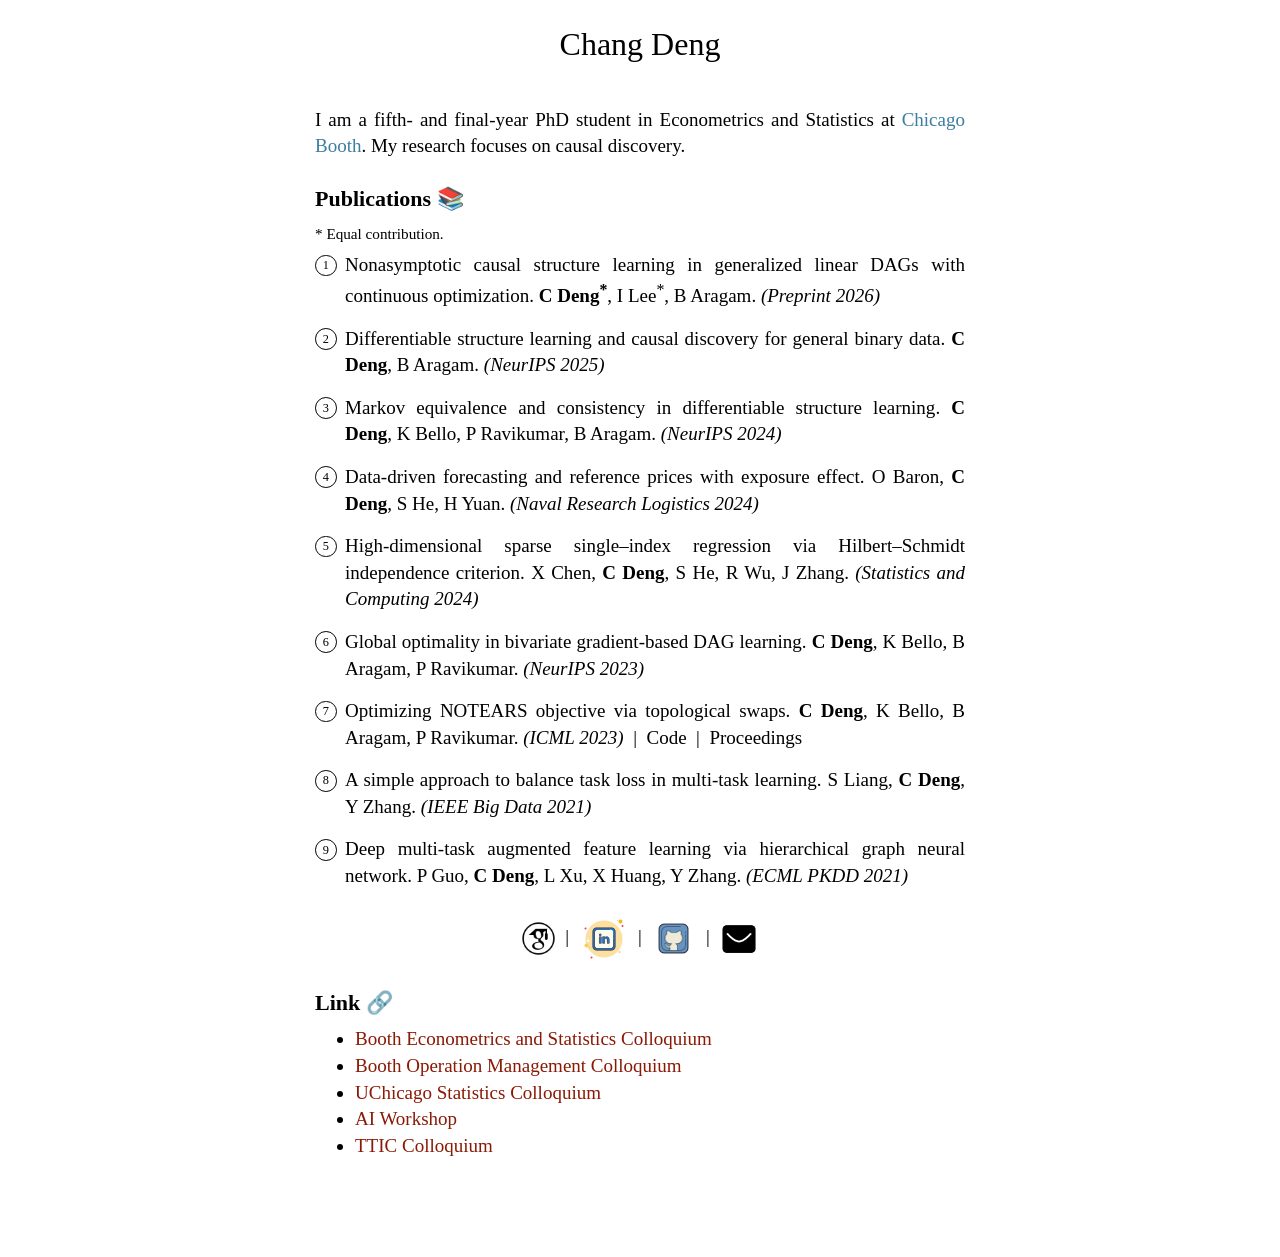
<file: index.html>
<!DOCTYPE HTML>
<html lang="en">

<head>
  <title>Chang Deng</title>

  <meta charset="utf-8">
  <meta name=viewport content="width=device-width, initial-scale=1.0">
  <meta name="color-scheme" content="dark light">

  <meta name="theme-color" content="#FFFFFF" media="(prefers-color-scheme: light)">
  <meta name="theme-color" content="#121212" media="(prefers-color-scheme: dark)">

  <link rel="preconnect" href="https://api.fontshare.com">
  <link rel="preconnect" href="https://cdn.fontshare.com" crossorigin>
  <link href="https://api.fontshare.com/v2/css?f[]=sentient@1,2&amp;display=swap" rel="stylesheet">
  <link href="https://api.fontshare.com/v2/css?f[]=gambetta@1,2&amp;display=swap" rel="stylesheet">

  <link rel="stylesheet" href="styles/main.css">

</head>

<body>
  <div class="section">
      <p class="name">
        Chang Deng
      </p>
      <p class="introduction-text">
        I am a fifth- and final-year PhD student in Econometrics and Statistics at
        <a href="https://www.chicagobooth.edu/">Chicago Booth</a>.
        My research focuses on causal discovery.
      </p>

  </div>

  <div class="section">
    <h1>Publications 📚</h1>

      <div class="content">
        <p class="publication-note">* Equal contribution.</p>
        <ol class="publication-list" role="list">
          <li>
            <p>
              <a class="paper-link" href="https://arxiv.org/abs/2611.11667"><span class="paper">Nonasymptotic causal structure learning in generalized linear DAGs with continuous optimization</span></a>.
              <span class="author"><strong>C Deng<sup>*</sup></strong>, I Lee<sup>*</sup>, B Aragam</span>.
              <span class="venue">(Preprint 2026)</span>
            </p>
          </li>
          <li>
            <p>
              <a class="paper-link" href="https://arxiv.org/abs/2509.21658"><span class="paper">Differentiable structure learning and causal discovery for general binary data</span></a>.
              <span class="author"><strong>C Deng</strong>, B Aragam</span>.
              <span class="venue">(NeurIPS 2025)</span>
            </p>
          </li>
          <li>
            <p>
              <a class="paper-link" href="https://arxiv.org/abs/2410.06163"><span class="paper">Markov equivalence and consistency in differentiable structure learning</span></a>.
              <span class="author"><strong>C Deng</strong>, K Bello, P Ravikumar, B Aragam</span>.
              <span class="venue">(NeurIPS 2024)</span>
            </p>
          </li>
          <li>
            <p>
              <a class="paper-link" href="https://onlinelibrary.wiley.com/doi/10.1002/nav.22190"><span class="paper">Data-driven forecasting and reference prices with exposure effect</span></a>.
              <span class="author">O Baron, <strong>C Deng</strong>, S He, H Yuan</span>.
              <span class="venue">(Naval Research Logistics 2024)</span>
            </p>
          </li>
          <li>
            <p>
              <a class="paper-link" href="https://link.springer.com/article/10.1007/s11222-024-10399-4"><span class="paper">High-dimensional sparse single–index regression via Hilbert–Schmidt independence criterion</span></a>.
              <span class="author">X Chen, <strong>C Deng</strong>, S He, R Wu, J Zhang</span>.
              <span class="venue">(Statistics and Computing 2024)</span>
            </p>
          </li>
          <li>
            <p>
              <a class="paper-link" href="https://arxiv.org/abs/2306.17378"><span class="paper">Global optimality in bivariate gradient-based DAG learning</span></a>.
              <span class="author"><strong>C Deng</strong>, K Bello, B Aragam, P Ravikumar</span>.
              <span class="venue">(NeurIPS 2023)</span>
            </p>
          </li>
          <li>
            <p>
              <a class="paper-link" href="https://arxiv.org/abs/2305.17277"><span class="paper">Optimizing NOTEARS objective via topological swaps</span></a>.
              <span class="author"><strong>C Deng</strong>, K Bello, B Aragam, P Ravikumar</span>.
              <span class="venue">(ICML 2023)</span> &nbsp|&nbsp <a href="https://github.com/Duntrain/TOPO"> Code </a> &nbsp|&nbsp <a href="https://proceedings.mlr.press/v202/deng23a.html"> Proceedings </a>
            </p>
          </li>
          <li>
            <p>
              <a class="paper-link" href="https://ieeexplore.ieee.org/stamp/stamp.jsp?arnumber=9671640"><span class="paper">A simple approach to balance task loss in multi-task learning</span></a>.
              <span class="author">S Liang, <strong>C Deng</strong>, Y Zhang</span>.
              <span class="venue">(IEEE Big Data 2021)</span>
            </p>
          </li>
          <li>
            <p>
              <a class="paper-link" href="https://link.springer.com/chapter/10.1007/978-3-030-86486-6_33"><span class="paper">Deep multi-task augmented feature learning via hierarchical graph neural network</span></a>.
              <span class="author">P Guo, <strong>C Deng</strong>, L Xu, X Huang, Y Zhang</span>.
              <span class="venue">(ECML PKDD 2021)</span>
            </p>
          </li>
        </ol>
      </div>
  </div>

  <div class="section">
      <p style="text-align:center">
        <a href="https://scholar.google.com/citations?user=51voxF8AAAAJ&amp;hl=en">
          <img src="icons/icons8-google-scholar-50.png" alt="Google Scholar Icon" style="vertical-align: middle;" width="35"></a>
          &nbsp|&nbsp
        <a href="https://www.linkedin.com/in/chang-deng-0094a5144/">
          <img src="icons/icons8-linkedin-50.png" alt="Linkedin Icon" style="vertical-align: middle;" width="50"> </a>
           &nbsp|&nbsp
        <a href="https://github.com/Duntrain">
          <img src="icons/icons8-github-100.png" alt="Github Icon" style="vertical-align: middle;" width="45"> </a>
          &nbsp|&nbsp
        <a href="mailto:changdeng@uchicago.edu">
          <img src="icons/icons8-email-64.png" alt="Email Icon" style="vertical-align: middle;" width="40"> </a>
      </p>
  </div>

  <div class="section">
    <h1>Link 🔗</h1>
    <div class="content">
      <ul>
      <li><a href="https://www.chicagobooth.edu/faculty/research-workshops/econometrics-and-statistics" style="color: #8a1905;"> Booth Econometrics and Statistics Colloquium</a></li>
      <li><a href="https://www.chicagobooth.edu/faculty/research-workshops/operations-management-science" style="color: #8a1905;"> Booth Operation Management Colloquium</a></li>
      <li><a href="https://stat.uchicago.edu/events/statistics-colloquium/" style="color: #8a1905;"> UChicago Statistics Colloquium</a></li>
      <li><a href = 'https://www.chicagobooth.edu/faculty/research-workshops/ai-workshop' style="color: #8a1905;">AI Workshop</a></li>
      <li><a href="https://www.ttic.edu/colloquium/" style="color: #8a1905;"> TTIC Colloquium</a></li>
      </ul>
    </div>
  </div>

</body>

</html>
</file>
<file: styles/main.css>
body {
  min-height: 100vh;
  max-width: 690px;
  padding: 0 0 80px;
  margin: auto;
  line-height: 1.4;
  font-family: "Sentient", Georgia, serif;
  font-size: 19px;
  font-style: normal;
  font-weight: 400;
  color: #000000;
  background-color: #FFFFFF;
}

h1,
p.name {
  font-family: "Gambetta", Georgia, serif;
}

strong {
  font-weight: 600;
}

a {
  color: #3B7EA1;
  text-decoration: none;
}

a:focus,
a:hover {
  color: #C4820E;
}

@media (prefers-color-scheme: dark) {
  body {
    color: #E1D9D1;
    background: #121212;
  }

  a {
    color: #C4820E;
  }

  a:focus,
  a:hover {
    color: #3B7EA1;
  }

}

div.section {
  padding: 6px 20px;
  margin-bottom: 12px;
}

p {
  margin: 0 0 12px;
}

.introduction-text,
.publication-list p {
  text-align: justify;
  text-align-last: left;
  hyphens: auto;
  overflow-wrap: break-word;
}

div.section p:last-child {
  margin-bottom: 0;
}

div.content > ul {
  margin-block: 0;
}

h1 {
  font-size: 22px;
  font-weight: 600;
  margin: 0 0 8px;
}

p.name {
  font-size: 32px;
  text-align: center;
  font-weight: normal;
  margin: 16px 0 40px;
}

span.paper {
  font-weight: 400;
}

.publication-list a {
  color: inherit;
}

span.author {
  font-weight: normal;
}

span.venue {
  font-weight: normal;
  font-style: italic;
}

@media screen and (max-width: 600px) {
  body {
    max-width: 100%;
    font-size: 16px;
  }

  p.name {
    font-size: 24px;
  }

  h1 {
    font-size: 20px;
    font-weight: 600;
  }

}

/* Keep publication entries compact and easy to scan. */
.publication-note {
  font-size: 0.8em;
  margin-bottom: 8px;
}

.publication-list {
  margin-block: 0;
  padding-left: 0;
  list-style: none;
  counter-reset: publication;
}

.publication-list > li {
  position: relative;
  padding-left: 30px;
  counter-increment: publication;
}

.publication-list > li::before {
  content: counter(publication);
  position: absolute;
  top: 0.2em;
  left: 0;
  display: flex;
  align-items: center;
  justify-content: center;
  width: 1.6em;
  height: 1.6em;
  border: 1px solid currentColor;
  border-radius: 50%;
  font-family: "Gambetta", Georgia, serif;
  font-size: 0.65em;
  line-height: 1;
}

.publication-list li + li {
  margin-top: 16px;
}

.publication-list p {
  margin: 0;
}

a:hover {
  text-decoration: underline;
  text-underline-offset: 3px;
}

a:focus-visible {
  outline: 2px solid currentColor;
  outline-offset: 4px;
}
</file>
